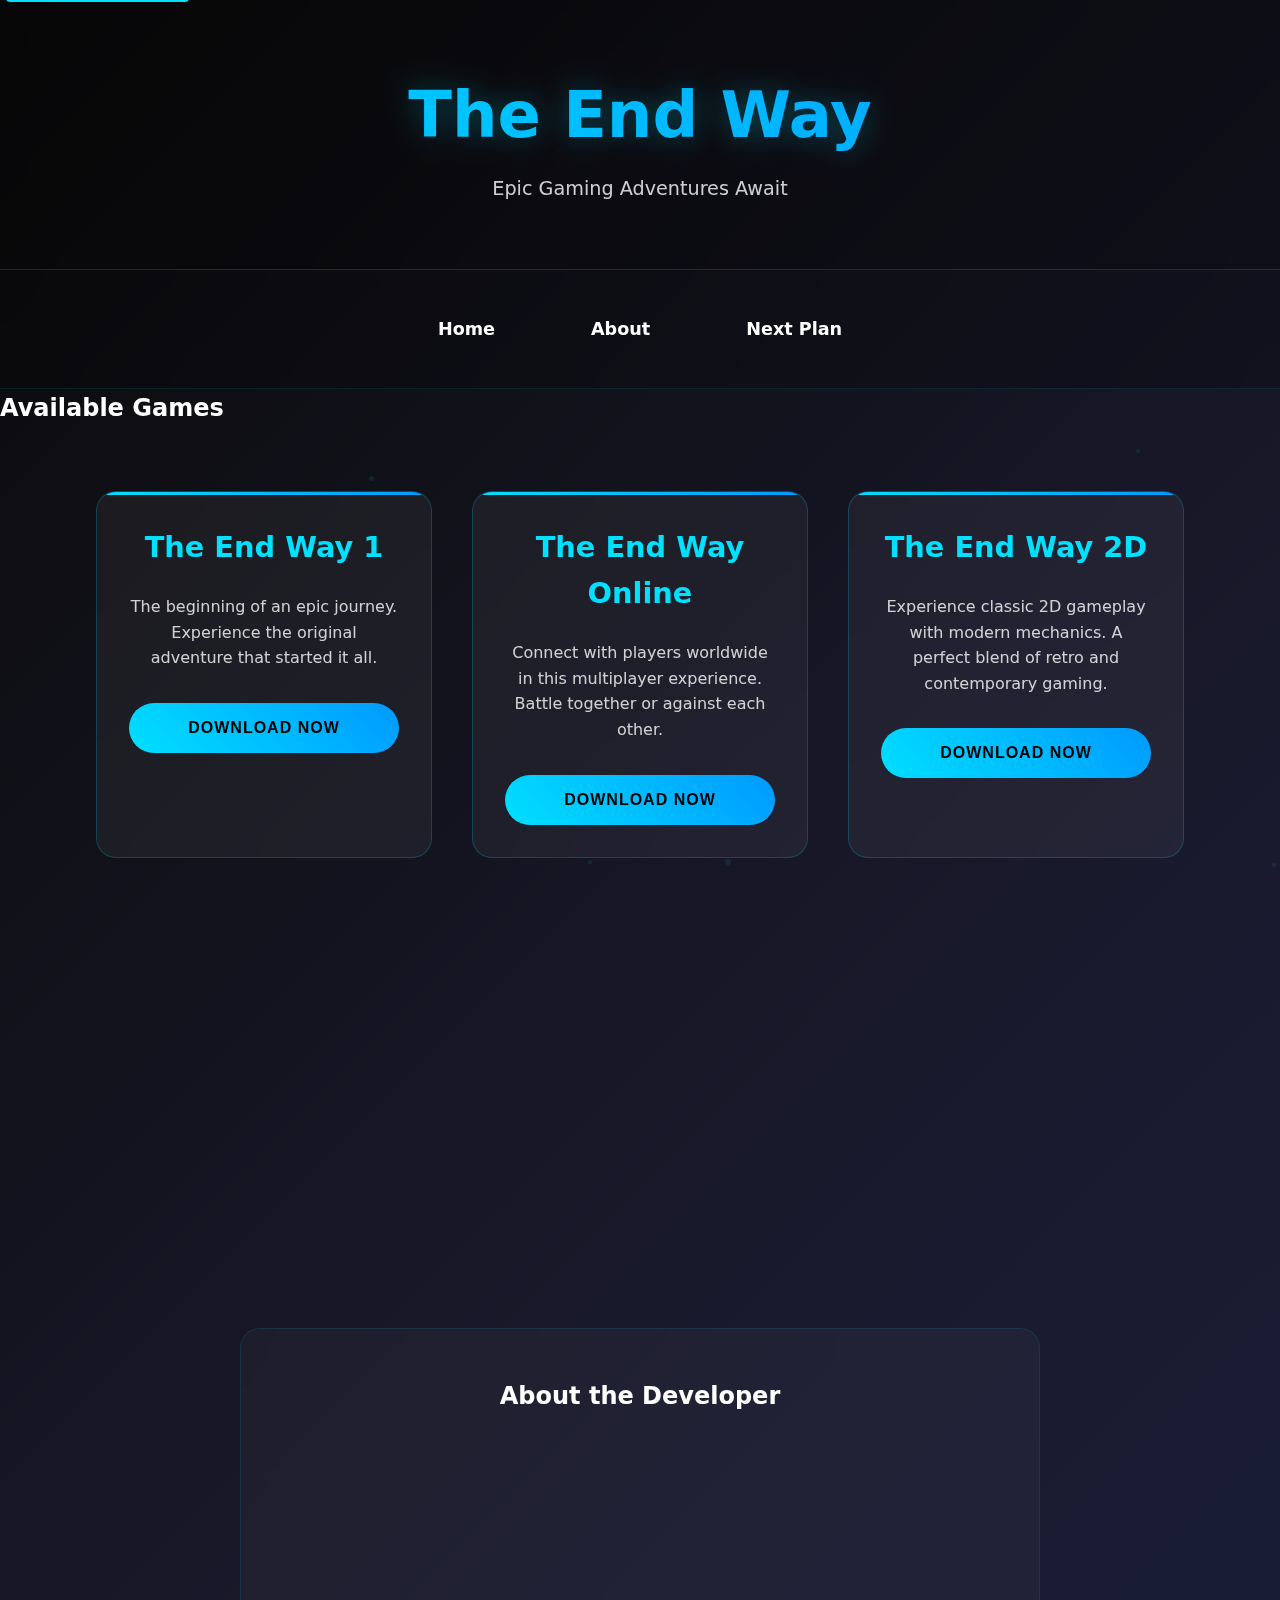
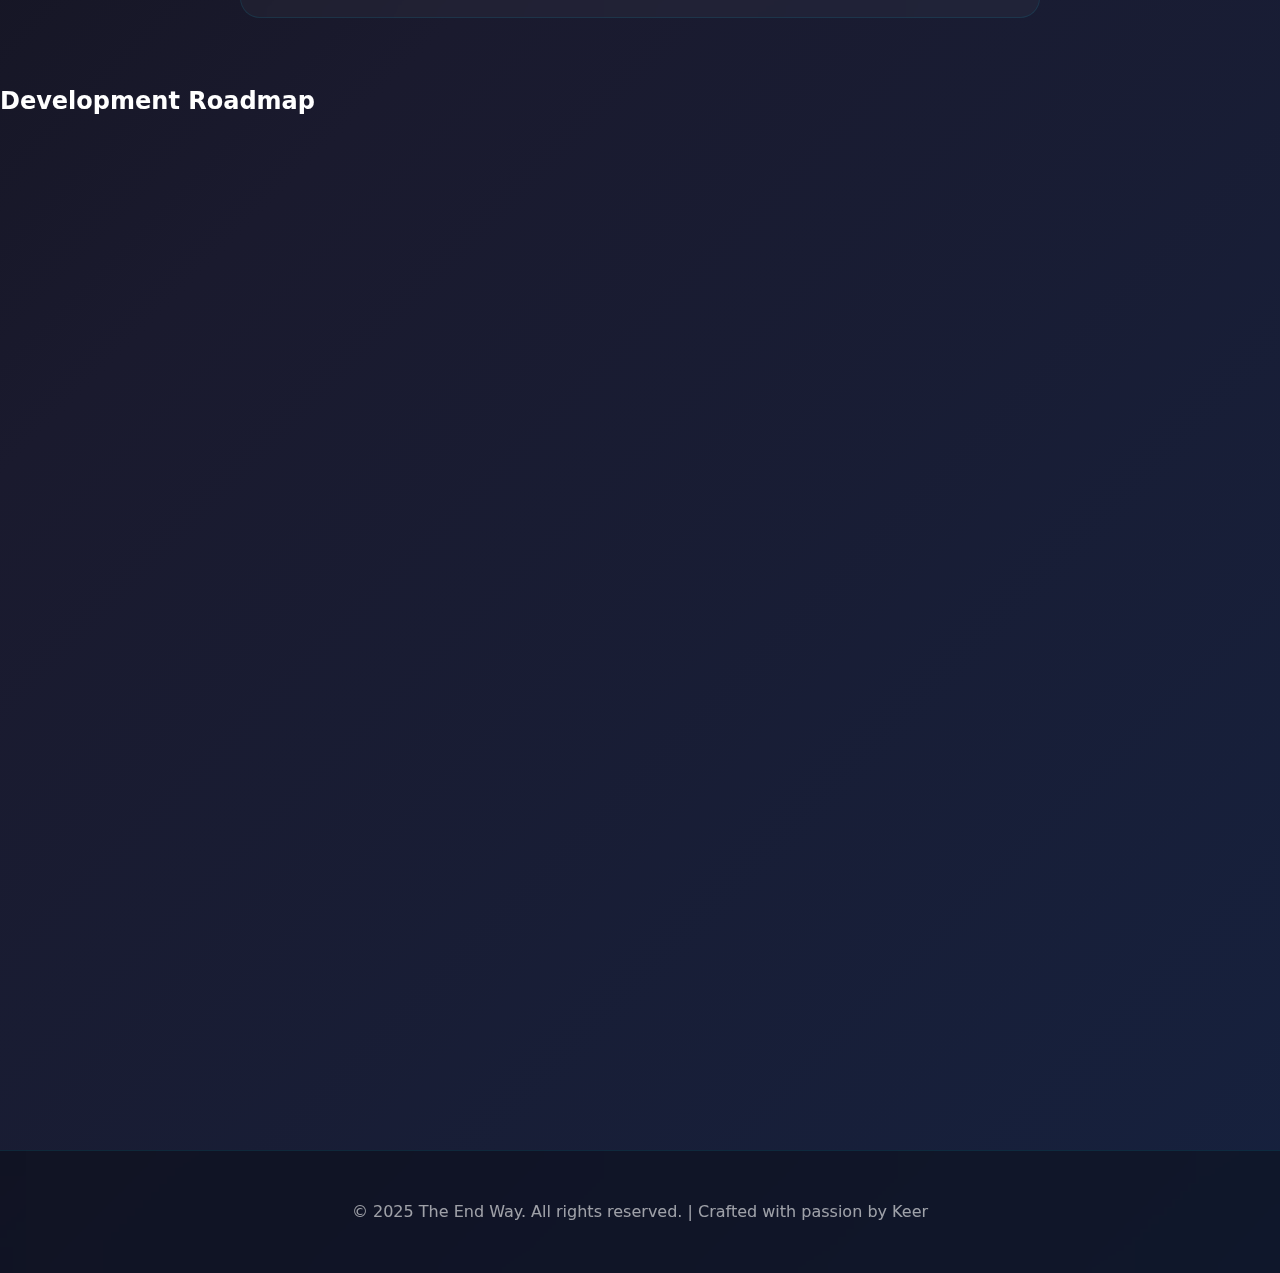
<file: index.html>
<!DOCTYPE html>
<html lang="en">
<head>
  <meta charset="UTF-8" />
  <meta name="viewport" content="width=device-width, initial-scale=1.0" />
  <title>The End Way - Gaming Experience</title>
  <meta name="description" content="Experience epic gaming adventures with The End Way series. Download The End Way 1 and Online multiplayer games created by Ahmed Jaballah (Keer)." />
  <meta name="keywords" content="The End Way, gaming, adventure games, multiplayer, Ahmed Jaballah, Keer, download games" />
  <meta name="author" content="Ahmed Jaballah (Keer)" />
  
  <!-- Open Graph / Facebook -->
  <meta property="og:type" content="website" />
  <meta property="og:title" content="The End Way - Gaming Experience" />
  <meta property="og:description" content="Epic Gaming Adventures Await - Download The End Way series games" />
  <meta property="og:site_name" content="The End Way" />
  
  <!-- Twitter -->
  <meta name="twitter:card" content="summary_large_image" />
  <meta name="twitter:title" content="The End Way - Gaming Experience" />
  <meta name="twitter:description" content="Epic Gaming Adventures Await - Download The End Way series games" />
  
  <!-- Preload critical resources -->
  <link rel="preconnect" href="https://fonts.googleapis.com" crossorigin />
  <link rel="preconnect" href="https://dl.patchkit.net" crossorigin />
  
  <style>
    * {
      margin: 0;
      padding: 0;
      box-sizing: border-box;
    }

    body {
      font-family: 'Inter', 'Segoe UI', system-ui, sans-serif;
      background: linear-gradient(135deg, #0a0a0a 0%, #1a1a2e 50%, #16213e 100%);
      color: #ffffff;
      scroll-behavior: smooth;
      line-height: 1.6;
      overflow-x: hidden;
    }

    /* Animated background particles */
    .bg-animation {
      position: fixed;
      top: 0;
      left: 0;
      width: 100%;
      height: 100%;
      pointer-events: none;
      z-index: -1;
    }

    .particle {
      position: absolute;
      background: rgba(0, 224, 255, 0.1);
      border-radius: 50%;
      animation: float 6s ease-in-out infinite;
      will-change: transform, opacity;
    }

    @keyframes float {
      0%, 100% { transform: translateY(0px) rotate(0deg); opacity: 0.5; }
      50% { transform: translateY(-20px) rotate(180deg); opacity: 1; }
    }

    header {
      text-align: center;
      padding: 4rem 2rem;
      background: rgba(0, 0, 0, 0.3);
      backdrop-filter: blur(10px);
      border-bottom: 1px solid rgba(0, 224, 255, 0.2);
      position: relative;
      will-change: transform;
    }

    .main-title {
      font-size: clamp(2.5rem, 5vw, 4rem);
      font-weight: 800;
      background: linear-gradient(45deg, #00e0ff, #0099ff, #00e0ff);
      background-size: 200% 200%;
      background-clip: text;
      -webkit-background-clip: text;
      -webkit-text-fill-color: transparent;
      animation: gradientShift 3s ease-in-out infinite;
      margin-bottom: 0.5rem;
      text-shadow: 0 0 30px rgba(0, 224, 255, 0.3);
    }

    @keyframes gradientShift {
      0%, 100% { background-position: 0% 50%; }
      50% { background-position: 100% 50%; }
    }

    .subtitle {
      font-size: 1.2rem;
      color: rgba(255, 255, 255, 0.8);
      font-weight: 300;
    }

    nav {
      display: flex;
      justify-content: center;
      gap: 3rem;
      padding: 2rem;
      background: rgba(0, 0, 0, 0.2);
      backdrop-filter: blur(15px);
      position: sticky;
      top: 0;
      z-index: 100;
      border-bottom: 1px solid rgba(0, 224, 255, 0.1);
    }

    nav a {
      color: #ffffff;
      text-decoration: none;
      font-weight: 600;
      font-size: 1.1rem;
      padding: 0.8rem 1.5rem;
      border-radius: 25px;
      transition: all 0.3s cubic-bezier(0.4, 0, 0.2, 1);
      position: relative;
      overflow: hidden;
    }

    nav a::before {
      content: '';
      position: absolute;
      top: 0;
      left: -100%;
      width: 100%;
      height: 100%;
      background: linear-gradient(90deg, transparent, rgba(0, 224, 255, 0.2), transparent);
      transition: left 0.5s;
    }

    nav a:hover {
      background: rgba(0, 224, 255, 0.1);
      transform: translateY(-2px);
      box-shadow: 0 10px 25px rgba(0, 224, 255, 0.2);
    }

    nav a:hover::before {
      left: 100%;
    }

    nav a:focus-visible {
      outline: 2px solid #00e0ff;
      outline-offset: 2px;
    }

    .games-container {
      display: grid;
      grid-template-columns: repeat(auto-fit, minmax(320px, 1fr));
      gap: 2.5rem;
      width: 90%;
      max-width: 1400px;
      margin: 4rem auto;
      padding: 0 2rem;
    }

    .game-card {
      background: rgba(255, 255, 255, 0.05);
      backdrop-filter: blur(20px);
      border-radius: 20px;
      padding: 2rem;
      border: 1px solid rgba(0, 224, 255, 0.2);
      transition: all 0.4s cubic-bezier(0.4, 0, 0.2, 1);
      position: relative;
      overflow: hidden;
      opacity: 0;
      transform: translateY(50px);
      will-change: transform, opacity;
    }

    .game-card::before {
      content: '';
      position: absolute;
      top: 0;
      left: 0;
      right: 0;
      height: 3px;
      background: linear-gradient(90deg, #00e0ff, #0099ff, #00e0ff);
      background-size: 200% 100%;
      animation: shimmer 2s linear infinite;
    }

    @keyframes shimmer {
      0% { background-position: -200% 0; }
      100% { background-position: 200% 0; }
    }

    .game-card:hover {
      transform: translateY(-10px) scale(1.02);
      box-shadow: 0 25px 50px rgba(0, 224, 255, 0.2);
      border-color: rgba(0, 224, 255, 0.4);
    }

    .game-card.visible {
      opacity: 1;
      transform: translateY(0);
    }

    .game-title {
      font-size: 1.8rem;
      font-weight: 700;
      margin-bottom: 1.5rem;
      color: #00e0ff;
      text-align: center;
    }

    .game-description {
      color: rgba(255, 255, 255, 0.8);
      margin-bottom: 2rem;
      text-align: center;
      font-size: 1rem;
    }

    .install-btn {
      background: linear-gradient(45deg, #00e0ff, #0099ff);
      color: #000;
      border: none;
      padding: 1rem 2rem;
      border-radius: 50px;
      font-weight: 700;
      font-size: 1rem;
      cursor: pointer;
      width: 100%;
      transition: all 0.3s ease;
      position: relative;
      overflow: hidden;
      text-transform: uppercase;
      letter-spacing: 1px;
    }

    .install-btn:not(:disabled):hover {
      transform: translateY(-2px);
      box-shadow: 0 15px 30px rgba(0, 224, 255, 0.4);
    }

    .install-btn:not(:disabled):active {
      transform: translateY(0);
    }

    .install-btn:not(:disabled):focus-visible {
      outline: 2px solid #00e0ff;
      outline-offset: 2px;
    }

    .install-btn:disabled {
      background: rgba(255, 255, 255, 0.1);
      color: rgba(255, 255, 255, 0.5);
      cursor: not-allowed;
    }

    .install-btn.clicked {
      transform: scale(0.95);
    }

    .install-btn.loading {
      pointer-events: none;
      opacity: 0.7;
    }

    .install-btn.loading::after {
      content: '';
      position: absolute;
      top: 50%;
      left: 50%;
      width: 20px;
      height: 20px;
      margin: -10px 0 0 -10px;
      border: 2px solid transparent;
      border-top: 2px solid #000;
      border-radius: 50%;
      animation: spin 1s linear infinite;
    }

    @keyframes spin {
      0% { transform: rotate(0deg); }
      100% { transform: rotate(360deg); }
    }

    .content {
      max-width: 800px;
      margin: 4rem auto;
      padding: 3rem 2rem;
      text-align: center;
      background: rgba(255, 255, 255, 0.03);
      backdrop-filter: blur(10px);
      border-radius: 20px;
      border: 1px solid rgba(0, 224, 255, 0.1);
    }

    .content p {
      font-size: 1.2rem;
      color: rgba(255, 255, 255, 0.9);
      opacity: 0;
      transform: translateY(30px);
      transition: all 0.6s ease-out;
    }

    .content p.visible {
      opacity: 1;
      transform: translateY(0);
    }

    .plan-list {
      max-width: 800px;
      margin: 0 auto 4rem;
      padding: 0 2rem;
    }

    .plan-header {
      text-align: center;
      margin: 4rem auto 3rem;
      padding: 0 2rem;
    }

    .plan-main-title {
      font-size: clamp(2.5rem, 6vw, 4rem);
      font-weight: 800;
      background: linear-gradient(45deg, #00e0ff, #0099ff, #00e0ff);
      background-size: 200% 200%;
      background-clip: text;
      -webkit-background-clip: text;
      -webkit-text-fill-color: transparent;
      animation: gradientShift 3s ease-in-out infinite;
      margin-bottom: 1rem;
      text-shadow: 0 0 30px rgba(0, 224, 255, 0.3);
      opacity: 0;
      transform: translateY(50px);
      transition: all 0.8s cubic-bezier(0.4, 0, 0.2, 1);
    }

    .plan-main-title.visible {
      opacity: 1;
      transform: translateY(0);
    }

    .plan-item {
      background: rgba(255, 255, 255, 0.05);
      backdrop-filter: blur(15px);
      margin: 1.5rem 0;
      padding: 2rem;
      border-radius: 15px;
      border: 1px solid rgba(0, 224, 255, 0.2);
      font-size: 1.2rem;
      transition: all 0.4s ease;
      opacity: 0;
      transform: translateX(-50px);
      will-change: transform, opacity;
    }

    .plan-item.visible {
      opacity: 1;
      transform: translateX(0);
    }

    .plan-item:hover {
      transform: translateX(10px);
      border-color: rgba(0, 224, 255, 0.4);
      box-shadow: 0 10px 30px rgba(0, 224, 255, 0.1);
    }

    footer {
      text-align: center;
      color: rgba(255, 255, 255, 0.6);
      padding: 3rem 2rem;
      margin-top: 4rem;
      background: rgba(0, 0, 0, 0.3);
      backdrop-filter: blur(10px);
      border-top: 1px solid rgba(0, 224, 255, 0.1);
    }

    /* Scroll to top button */
    .scroll-top {
      position: fixed;
      bottom: 2rem;
      right: 2rem;
      background: linear-gradient(45deg, #00e0ff, #0099ff);
      border: none;
      border-radius: 50%;
      width: 60px;
      height: 60px;
      cursor: pointer;
      opacity: 0;
      transform: translateY(100px);
      transition: all 0.3s ease;
      z-index: 1000;
      box-shadow: 0 10px 25px rgba(0, 224, 255, 0.3);
      display: flex;
      align-items: center;
      justify-content: center;
      font-size: 1.5rem;
      color: #000;
    }

    .scroll-top.visible {
      opacity: 1;
      transform: translateY(0);
    }

    .scroll-top:hover {
      transform: translateY(-5px);
      box-shadow: 0 15px 35px rgba(0, 224, 255, 0.4);
    }

    .scroll-top:focus-visible {
      outline: 2px solid #00e0ff;
      outline-offset: 2px;
    }

    /* Loading state for sections */
    .section-loading {
      min-height: 200px;
      display: flex;
      align-items: center;
      justify-content: center;
    }

    /* Skip link for accessibility */
    .skip-link {
      position: absolute;
      top: -40px;
      left: 6px;
      background: #00e0ff;
      color: #000;
      padding: 8px;
      text-decoration: none;
      border-radius: 4px;
      z-index: 1000;
      transition: top 0.3s;
    }

    .skip-link:focus {
      top: 6px;
    }

    @media (max-width: 768px) {
      nav {
        gap: 1.5rem;
        padding: 1rem;
        flex-wrap: wrap;
      }
      
      nav a {
        padding: 0.6rem 1rem;
        font-size: 1rem;
      }
      
      .games-container {
        grid-template-columns: 1fr;
        gap: 2rem;
        margin: 2rem auto;
      }
      
      .game-card {
        padding: 1.5rem;
      }

      .content {
        margin: 2rem auto;
        padding: 2rem 1rem;
      }

      header {
        padding: 2rem 1rem;
      }
    }

    @media (max-width: 480px) {
      .plan-item {
        padding: 1.5rem;
        font-size: 1rem;
      }

      footer {
        padding: 2rem 1rem;
      }
    }

    /* Reduce motion for users who prefer it */
    @media (prefers-reduced-motion: reduce) {
      * {
        animation-duration: 0.01ms !important;
        animation-iteration-count: 1 !important;
        transition-duration: 0.01ms !important;
      }
      
      .particle {
        animation: none;
      }
      
      .main-title {
        animation: none;
        background: #00e0ff;
        background-clip: text;
        -webkit-background-clip: text;
        -webkit-text-fill-color: transparent;
      }
    }
  </style>
</head>
<body>
  <!-- Skip link for accessibility -->
  <a href="#main-content" class="skip-link">Skip to main content</a>

  <!-- Animated background -->
  <div class="bg-animation" id="bgAnimation" aria-hidden="true"></div>

  <header>
    <h1 class="main-title">The End Way</h1>
    <p class="subtitle">Epic Gaming Adventures Await</p>
  </header>

  <nav role="navigation" aria-label="Main navigation">
    <a href="#home" aria-label="Go to Home section">Home</a>
    <a href="#about" aria-label="Go to About section">About</a>
    <a href="#nextplan" aria-label="Go to Next Plan section">Next Plan</a>
  </nav>

  <main id="main-content">
    <!-- Home Section -->
    <section id="home" aria-labelledby="games-heading">
      <h2 id="games-heading" class="sr-only">Available Games</h2>
      <div class="games-container">
        <article class="game-card">
          <h3 class="game-title">The End Way 1</h3>
          <p class="game-description">The beginning of an epic journey. Experience the original adventure that started it all.</p>
          <button class="install-btn" onclick="handleDownload(this, 'https://dl.patchkit.net/d/62eju2ye4yracfywdbgat/direct')" 
                  aria-label="Download The End Way 1 game">Download Now</button>
        </article>

        <article class="game-card">
          <h3 class="game-title">The End Way Online</h3>
          <p class="game-description">Connect with players worldwide in this multiplayer experience. Battle together or against each other.</p>
          <button class="install-btn" onclick="handleDownload(this, 'https://dl.patchkit.net/d/1meuwmrkyqia3yze24yij/direct')" 
                  aria-label="Download The End Way Online game">Download Now</button>
        </article>

        <article class="game-card">
          <h3 class="game-title">The End Way 2D</h3>
          <p class="game-description">Experience classic 2D gameplay with modern mechanics. A perfect blend of retro and contemporary gaming.</p>
          <button class="install-btn" onclick="handleDownload(this, 'https://dl.patchkit.net/d/2ms5lpsgr949geg15jz0k/direct')" 
                  aria-label="Download The End Way 2D game">Download Now</button>
        </article>

        <article class="game-card">
          <h3 class="game-title">The End Way 2</h3>
          <p class="game-description">The highly anticipated sequel is in development. New worlds, new challenges, new adventures.</p>
          <button class="install-btn" disabled aria-label="The End Way 2 is coming soon">Coming Soon</button>
        </article>
      
              <article class="game-card">
          <h3 class="game-title">The End Way 2 Online </h3>
          <p class="game-description">Experience classic 2D gameplay with modern mechanics. A perfect blend of retro and contemporary gaming.</p>
          <button class="install-btn" onclick="handleDownload(this, 'https://dl.patchkit.net/d/29gjbbi01sx470f3rls5u/direct')" 
                  aria-label="Download The End Way 2D game">Download Now</button>
        </article>
        
      </div>
    </section>

    <!-- About Section -->
    <section id="about" aria-labelledby="about-heading">
      <div class="content">
        <h2 id="about-heading" class="sr-only">About the Developer</h2>
        <p>
          My name is <strong>Ahmed Jaballah</strong>, also known as <strong>Keer</strong>.<br/>
          I'm a passionate game developer who creates fun and unique gaming experiences.<br/>
          I created <strong>The End Way</strong> series to bring excitement and adventure to players worldwide.
        </p>
      </div>
    </section>

    <!-- Next Plan Section -->
    <section id="nextplan" aria-labelledby="plan-heading">
      <h2 id="plan-heading" class="sr-only">Development Roadmap</h2>
      <div class="plan-list" role="list">
        <div class="plan-item" role="listitem">✅ The End Way 1</div>
        <div class="plan-item" role="listitem">🔥 The End Way Hardcore</div>
        <div class="plan-item" role="listitem">🚧 The End Way 2 (In Progress)</div>
        <div class="plan-item" role="listitem">🌐 The End Way 2 Online (Planned)</div>
        <div class="plan-item" role="listitem">🚀 The End Way 3 (Planned)</div>
        <div class="plan-item" role="listitem">📈 The End Way Mobile (Future)</div>
        <div class="plan-item" role="listitem">🎮 The End Way VR (Future)</div>
        <div class="plan-item" role="listitem">🌟 The End Way Ultimate Edition (Future)</div>
      </div>
    </section>
  </main>

  <footer>
    <p>&copy; 2025 The End Way. All rights reserved. | Crafted with passion by Keer</p>
  </footer>

  <!-- Scroll to top button -->
  <button class="scroll-top" id="scrollTop" aria-label="Scroll to top">↑</button>

  <script>
    // Performance and error tracking
    const perf = {
      start: performance.now(),
      marks: new Map()
    };

    // Mark performance points
    function markPerf(name) {
      perf.marks.set(name, performance.now() - perf.start);
    }

    // Debounced scroll handler
    function debounce(func, wait) {
      let timeout;
      return function executedFunction(...args) {
        const later = () => {
          clearTimeout(timeout);
          func(...args);
        };
        clearTimeout(timeout);
        timeout = setTimeout(later, wait);
      };
    }

    // Throttled function for high-frequency events
    function throttle(func, limit) {
      let inThrottle;
      return function() {
        const args = arguments;
        const context = this;
        if (!inThrottle) {
          func.apply(context, args);
          inThrottle = true;
          setTimeout(() => inThrottle = false, limit);
        }
      }
    }

    // Enhanced download handler with better UX
    function handleDownload(button, url) {
      // Add loading state
      button.classList.add('loading');
      const originalText = button.textContent;
      button.textContent = 'Preparing...';
      
      try {
        // Open download in new tab
        const link = window.open(url, '_blank');
        
        // Check if popup was blocked
        if (!link || link.closed || typeof link.closed === 'undefined') {
          throw new Error('Popup blocked');
        }
        
        // Reset button after delay
        setTimeout(() => {
          button.classList.remove('loading');
          button.textContent = originalText;
        }, 2000);
        
      } catch (error) {
        // Fallback to direct navigation
        window.location.href = url;
        
        setTimeout(() => {
          button.classList.remove('loading');
          button.textContent = originalText;
        }, 1000);
      }
    }

    // Optimized particle creation with performance controls
    function createParticles() {
      const bgAnimation = document.getElementById('bgAnimation');
      const particleCount = window.innerWidth < 768 ? 10 : 20; // Fewer particles on mobile
      
      // Clear existing particles
      bgAnimation.innerHTML = '';
      
      for (let i = 0; i < particleCount; i++) {
        const particle = document.createElement('div');
        particle.className = 'particle';
        particle.style.left = Math.random() * 100 + '%';
        particle.style.top = Math.random() * 100 + '%';
        particle.style.width = particle.style.height = (Math.random() * 4 + 2) + 'px';
        particle.style.animationDelay = Math.random() * 6 + 's';
        particle.style.animationDuration = (Math.random() * 3 + 4) + 's';
        bgAnimation.appendChild(particle);
      }
      
      markPerf('particles-created');
    }

    // Enhanced intersection observer for better performance
    let animationObserver;
    
    function initScrollAnimations() {
      const elements = document.querySelectorAll('.game-card, .plan-item, .content p, .plan-main-title');
      
      if ('IntersectionObserver' in window) {
        animationObserver = new IntersectionObserver((entries) => {
          entries.forEach((entry, index) => {
            if (entry.isIntersecting) {
              setTimeout(() => {
                entry.target.classList.add('visible');
              }, index * 100);
              animationObserver.unobserve(entry.target);
            }
          });
        }, {
          threshold: 0.1,
          rootMargin: '50px'
        });
        
        elements.forEach(el => animationObserver.observe(el));
      } else {
        // Fallback for older browsers
        elements.forEach(el => el.classList.add('visible'));
      }
      
      markPerf('animations-initialized');
    }

    // Enhanced button click feedback
    function initButtonFeedback() {
      document.querySelectorAll('.install-btn').forEach(btn => {
        btn.addEventListener('click', () => {
          if (!btn.disabled && !btn.classList.contains('loading')) {
            btn.classList.add('clicked');
            setTimeout(() => btn.classList.remove('clicked'), 200);
          }
        });
      });
    }

    // Improved smooth scroll with better performance
    function initNavigationScroll() {
      document.querySelectorAll('nav a, .skip-link').forEach(anchor => {
        anchor.addEventListener('click', function (e) {
          e.preventDefault();
          const targetId = this.getAttribute('href').substring(1);
          const target = document.getElementById(targetId);
          
          if (target) {
            const headerOffset = 80;
            const elementPosition = target.getBoundingClientRect().top;
            const offsetPosition = elementPosition + window.pageYOffset - headerOffset;
            
            window.scrollTo({
              top: offsetPosition,
              behavior: 'smooth'
            });
          }
        });
      });
    }

    // Optimized scroll handlers
    const scrollTopBtn = document.getElementById('scrollTop');
    let isScrolling = false;
    
    const handleScroll = throttle(() => {
      const scrolled = window.pageYOffset;
      
      // Scroll to top button visibility
      if (scrolled > 300) {
        scrollTopBtn.classList.add('visible');
      } else {
        scrollTopBtn.classList.remove('visible');
      }
      
      // Parallax effect (only on desktop for performance)
      if (window.innerWidth > 768) {
        const header = document.querySelector('header');
        header.style.transform = `translateY(${scrolled * 0.5}px)`;
      }
      
      isScrolling = false;
    }, 16); // ~60fps

    // Scroll to top with smooth animation
    scrollTopBtn.addEventListener('click', () => {
      window.scrollTo({
        top: 0,
        behavior: 'smooth'
      });
    });

    // Keyboard navigation support
    document.addEventListener('keydown', (e) => {
      if (e.key === 'Escape' && scrollTopBtn.classList.contains('visible')) {
        scrollTopBtn.focus();
      }
    });

    // Resize handler with debouncing
    const handleResize = debounce(() => {
      createParticles(); // Recreate particles with appropriate count
      markPerf('resize-handled');
    }, 250);

    // Error handler for unhandled errors
    window.addEventListener('error', (e) => {
      console.warn('Non-critical error occurred:', e.error);
    });

    // Preload critical resources
    function preloadResources() {
      const links = [
        'https://dl.patchkit.net/d/62eju2ye4yracfywdbgat/direct',
        'https://dl.patchkit.net/d/1meuwmrkyqia3yze24yij/direct',
        'https://dl.patchkit.net/d/2ms5lpsgr949geg15jz0k/direct'
      ];
      
      links.forEach(url => {
        const link = document.createElement('link');
        link.rel = 'dns-prefetch';
        link.href = url;
        document.head.appendChild(link);
      });
    }

    // Initialize everything when DOM is ready
    function init() {
      markPerf('init-start');
      
      // Add js-enabled class
      document.body.classList.add('js-enabled');
      
      // Initialize components
      createParticles();
      initScrollAnimations();
      initButtonFeedback();
      initNavigationScroll();
      preloadResources();
      
      // Set up event listeners
      window.addEventListener('scroll', handleScroll, { passive: true });
      window.addEventListener('resize', handleResize, { passive: true });
      
      markPerf('init-complete');
      
      // Log performance metrics in development
      if (window.location.hostname === 'localhost') {
        console.log('Performance metrics:', Object.fromEntries(perf.marks));
      }
    }

    // Initialize when DOM is loaded
    if (document.readyState === 'loading') {
      document.addEventListener('DOMContentLoaded', init);
    } else {
      init();
    }

    // Service worker registration for offline functionality
    if ('serviceWorker' in navigator) {
      window.addEventListener('load', () => {
        // Register service worker for caching (optional)
        // navigator.serviceWorker.register('/sw.js');
      });
    }
  </script>
</body>
</html>
</file>
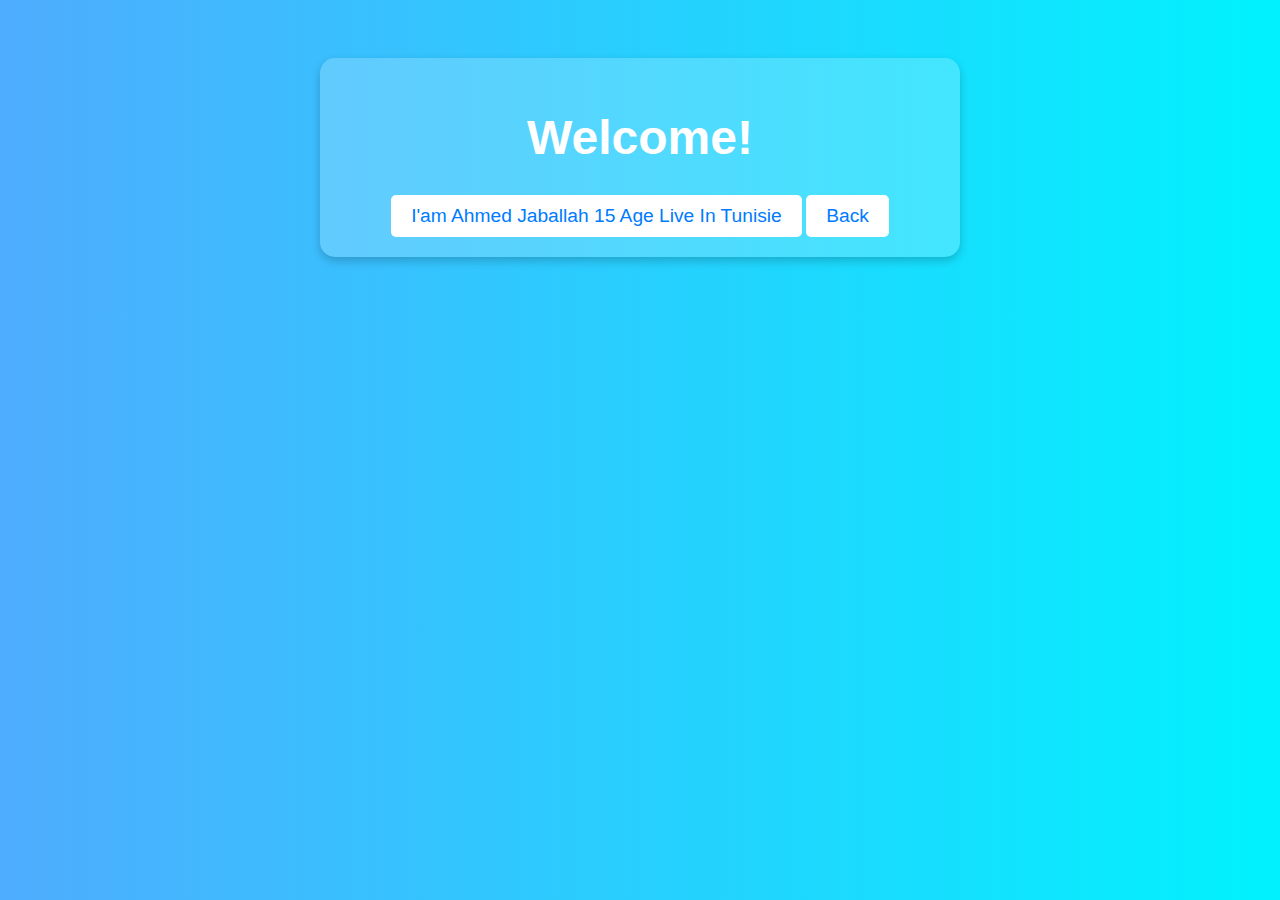
<file: index2.html>
<!DOCTYPE html>
<html lang="en">
<head>
    <meta charset="UTF-8">
    <meta name="viewport" content="width=device-width, initial-scale=1.0">
    <title>Who I'am</title>
    <style>
        body {
            font-family: Arial, sans-serif;
            background: linear-gradient(to right, #4facfe, #00f2fe);
            text-align: center;
            padding: 50px;
            color: white;
        }
        .container {
            max-width: 600px;
            margin: auto;
            background: rgba(255, 255, 255, 0.2);
            padding: 20px;
            border-radius: 15px;
            box-shadow: 0 4px 10px rgba(0, 0, 0, 0.2);
        }
        h1 {
            font-size: 3em;
            margin-bottom: 10px;
        }
        p {
            font-size: 1.2em;
        }
        .btn {
            display: inline-block;
            margin-top: 20px;
            padding: 10px 20px;
            background: white;
            color: #007bff;
            text-decoration: none;
            font-size: 1.2em;
            border-radius: 5px;
            transition: 0.3s;
        }
        .btn:hover {
            background: #007bff;
            color: white;
        }
    </style>
</head>
<body>
    <div class="container">
        <h1>Welcome!</h1>
        
        <a href="#" class="btn">I'am Ahmed Jaballah 15 Age Live In Tunisie</a>
        <a href="index.html" class="btn">Back</a>
    </div>
</body>
</html>
</file>
